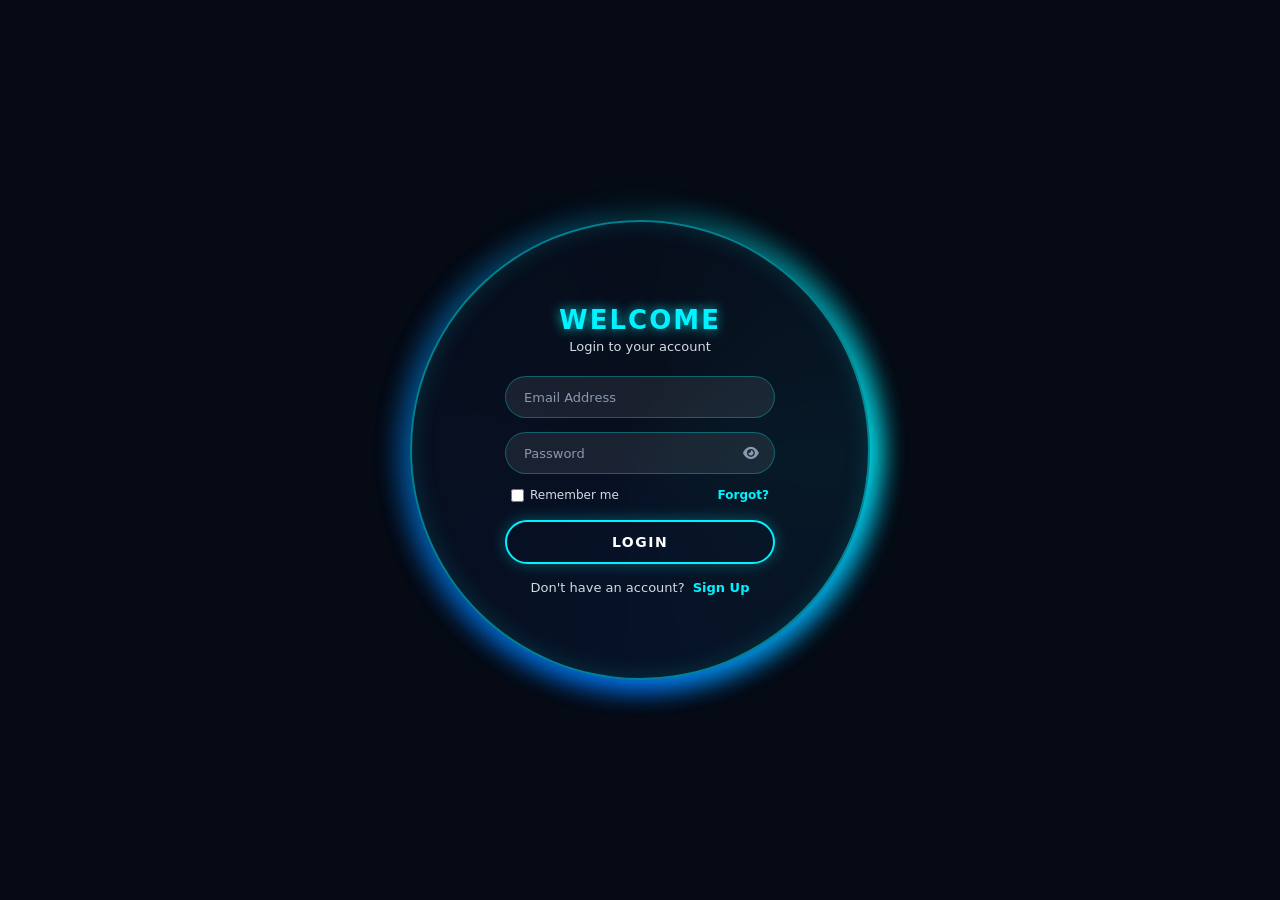
<file: formcircle/index.html>
<!DOCTYPE html>
<html lang="id">
<head>
  <meta charset="UTF-8">
  <meta name="viewport" content="width=device-width, initial-scale=1.0">
  <title>Futuristic Circular Login & Register</title>
  <!-- Font Awesome Icons -->
  <link rel="stylesheet" href="https://cdnjs.cloudflare.com/ajax/libs/font-awesome/6.4.0/css/all.min.css">
  <!-- CSS External -->
  <link rel="stylesheet" href="style.css">
</head>
<body>

  <div class="scene">
    <!-- Animated Outer Glowing Ring -->
    <div class="glow-ring"></div>

    <!-- 3D Card Container -->
    <div class="card" id="card">
      
      <!-- FRONT FACE: LOGIN -->
      <div class="card-face card-front">
        <h2>WELCOME</h2>
        <p class="subtitle">Login to your account</p>

        <form id="loginForm" onsubmit="handleAuth(event, 'LOGIN')">
          <div class="input-group">
            <input type="email" placeholder="Email Address" required autocomplete="off">
          </div>

          <div class="input-group">
            <input type="password" id="loginPassword" placeholder="Password" required>
            <i class="fa-solid fa-eye toggle-password" onclick="togglePass('loginPassword', this)"></i>
          </div>

          <div class="form-options">
            <label class="remember-me">
              <input type="checkbox"> Remember me
            </label>
            <a href="#" class="forgot-link">Forgot?</a>
          </div>

          <button type="submit" class="btn-submit" id="btnLogin">LOGIN</button>
        </form>

        <p class="switch-text">
          Don't have an account? <a onclick="flipCard()">Sign Up</a>
        </p>
      </div>

      <!-- BACK FACE: REGISTER -->
      <div class="card-face card-back">
        <h2>CREATE ACCOUNT</h2>
        <p class="subtitle">Join us to get started</p>

        <form id="registerForm" onsubmit="handleAuth(event, 'REGISTER')">
          <div class="input-group">
            <input type="text" placeholder="Full Name" required autocomplete="off">
          </div>

          <div class="input-group">
            <input type="email" placeholder="Email Address" required autocomplete="off">
          </div>

          <div class="input-group">
            <input type="password" id="regPassword" placeholder="Password" required>
            <i class="fa-solid fa-eye toggle-password" onclick="togglePass('regPassword', this)"></i>
          </div>

          <button type="submit" class="btn-submit" id="btnRegister">REGISTER</button>
        </form>

        <p class="switch-text">
          Already have an account? <a onclick="flipCard()">Sign In</a>
        </p>
      </div>

    </div>
  </div>

  <script>
    // Flip Card Function
    function flipCard() {
      const card = document.getElementById('card');
      card.classList.toggle('flipped');
    }

    // Toggle Password Visibility
    function togglePass(inputId, icon) {
      const input = document.getElementById(inputId);
      if (input.type === 'password') {
        input.type = 'text';
        icon.classList.remove('fa-eye');
        icon.classList.add('fa-eye-slash');
      } else {
        input.type = 'password';
        icon.classList.remove('fa-eye-slash');
        icon.classList.add('fa-eye');
      }
    }

    // Handle Form Submit with Loading Animation
    function handleAuth(event, type) {
      event.preventDefault();
      const btn = type === 'LOGIN' ? document.getElementById('btnLogin') : document.getElementById('btnRegister');
      
      btn.classList.add('loading');
      btn.innerText = type === 'LOGIN' ? 'LOGGING IN' : 'REGISTERING';

      setTimeout(() => {
        btn.classList.remove('loading');
        btn.innerText = type === 'LOGIN' ? 'LOGIN' : 'REGISTER';
        alert(`${type} Berhasil!`);
      }, 2000);
    }
  </script>
</body>
</html>
</file>
<file: formcircle/style.css>
* {
  margin: 0;
  padding: 0;
  box-sizing: border-box;
  font-family: 'Segoe UI', system-ui, -apple-system, Roboto, sans-serif;
}

body {
  display: flex;
  justify-content: center;
  align-items: center;
  min-height: 100vh;
  background: #050a14;
  overflow: hidden;
  color: #ffffff;
}

/* Outer Container & 3D Perspective */
.scene {
  width: 460px;
  height: 460px;
  perspective: 1200px;
  position: relative;
}

/* Outer Glowing Ring Animation */
.glow-ring {
  position: absolute;
  top: -12px;
  left: -12px;
  right: -12px;
  bottom: -12px;
  border-radius: 50%;
  background: conic-gradient(from 0deg, transparent 0%, #00f3ff 25%, #0066ff 50%, transparent 100%);
  animation: spin 3.5s linear infinite;
  filter: blur(12px);
  opacity: 0.9;
}

@keyframes spin {
  0% { transform: rotate(0deg); }
  100% { transform: rotate(360deg); }
}

/* Card Wrapper with 3D Flip Effect */
.card {
  width: 100%;
  height: 100%;
  position: relative;
  transform-style: preserve-3d;
  transition: transform 0.8s cubic-bezier(0.68, -0.55, 0.265, 1.55);
  border-radius: 50%;
}

.card.flipped {
  transform: rotateY(180deg);
}

/* Card Sides (Login & Register) */
.card-face {
  position: absolute;
  width: 100%;
  height: 100%;
  border-radius: 50%;
  background: rgba(8, 14, 28, 0.95);
  backdrop-filter: blur(20px);
  -webkit-backdrop-filter: blur(20px);
  border: 2px solid rgba(0, 243, 255, 0.5);
  box-shadow: 0 0 35px rgba(0, 243, 255, 0.3),
              inset 0 0 25px rgba(0, 243, 255, 0.15);
  backface-visibility: hidden;
  display: flex;
  flex-direction: column;
  justify-content: center;
  align-items: center;
  padding: 50px;
  text-align: center;
  z-index: 2;
}

.card-back {
  transform: rotateY(180deg);
}

/* Typography - Ultra High Contrast & Visibility */
h2 {
  font-size: 26px;
  font-weight: 800;
  color: #00f3ff;
  letter-spacing: 2px;
  text-transform: uppercase;
  text-shadow: 0 0 12px rgba(0, 243, 255, 0.8);
  margin-bottom: 4px;
}

p.subtitle {
  font-size: 13px;
  color: #d1dce5;
  margin-bottom: 22px;
  font-weight: 500;
}

/* Form & Inputs */
form {
  width: 100%;
  max-width: 270px;
  display: flex;
  flex-direction: column;
  gap: 14px;
}

.input-group {
  position: relative;
  width: 100%;
}

.input-group input {
  width: 100%;
  padding: 12px 42px 12px 18px;
  background: rgba(255, 255, 255, 0.08);
  border: 1.5px solid rgba(0, 243, 255, 0.3);
  border-radius: 25px;
  font-size: 14px;
  color: #ffffff;
  outline: none;
  transition: all 0.3s ease;
}

.input-group input::placeholder {
  color: #8a99ad;
  font-size: 13px;
}

.input-group input:focus {
  border-color: #00f3ff;
  background: rgba(255, 255, 255, 0.15);
  box-shadow: 0 0 15px rgba(0, 243, 255, 0.6);
}

.input-group .toggle-password {
  position: absolute;
  right: 16px;
  top: 50%;
  transform: translateY(-50%);
  color: #8a99ad;
  cursor: pointer;
  font-size: 14px;
  transition: color 0.3s ease;
}

.input-group .toggle-password:hover {
  color: #00f3ff;
}

/* Options (Remember & Forgot) */
.form-options {
  display: flex;
  justify-content: space-between;
  align-items: center;
  font-size: 12px;
  color: #d1dce5;
  padding: 0 6px;
}

.remember-me {
  display: flex;
  align-items: center;
  gap: 6px;
  cursor: pointer;
}

.remember-me input {
  accent-color: #00f3ff;
  cursor: pointer;
}

.forgot-link {
  color: #00f3ff;
  text-decoration: none;
  font-weight: 600;
  transition: text-shadow 0.3s ease;
}

.forgot-link:hover {
  text-shadow: 0 0 8px rgba(0, 243, 255, 0.8);
  text-decoration: underline;
}

/* Action Buttons */
.btn-submit {
  width: 100%;
  padding: 12px;
  margin-top: 4px;
  background: transparent;
  border: 2px solid #00f3ff;
  border-radius: 25px;
  color: #ffffff;
  font-size: 14px;
  font-weight: 700;
  letter-spacing: 1.5px;
  text-transform: uppercase;
  cursor: pointer;
  transition: all 0.3s ease;
  box-shadow: 0 0 15px rgba(0, 243, 255, 0.3);
}

.btn-submit:hover {
  background: #00f3ff;
  color: #050a14;
  box-shadow: 0 0 25px rgba(0, 243, 255, 0.9);
}

/* Switch Link Area */
.switch-text {
  font-size: 13px;
  color: #d1dce5;
  margin-top: 16px;
}

.switch-text a {
  color: #00f3ff;
  font-weight: 700;
  text-decoration: none;
  margin-left: 4px;
  cursor: pointer;
  transition: all 0.3s ease;
}

.switch-text a:hover {
  text-shadow: 0 0 10px rgba(0, 243, 255, 1);
  text-decoration: underline;
}

/* Loading Spinner Animation (Sesuai Screenshot) */
.loading {
  pointer-events: none;
  opacity: 0.85;
}

.loading::after {
  content: "";
  display: inline-block;
  width: 12px;
  height: 12px;
  margin-left: 8px;
  border: 2px solid rgba(255, 255, 255, 0.3);
  border-top-color: #00f3ff;
  border-radius: 50%;
  vertical-align: middle;
  animation: spin 0.7s linear infinite;
}
</file>
